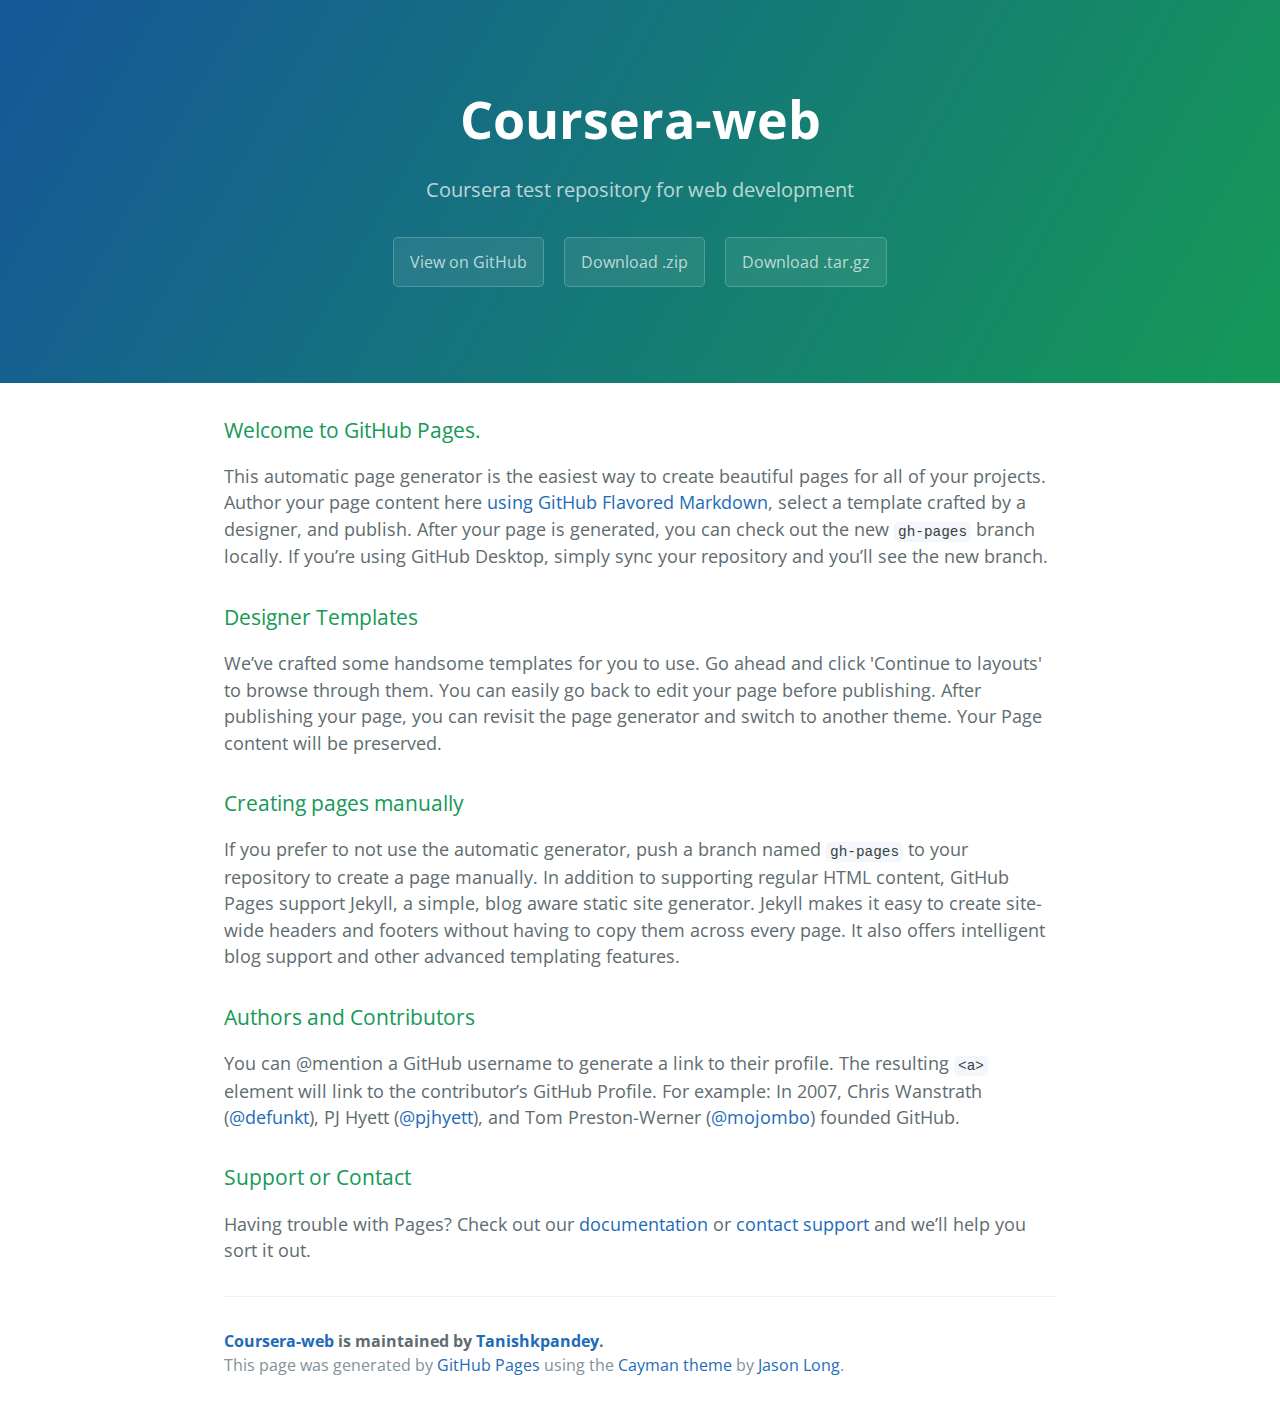
<file: index.html>
<!DOCTYPE html>
<html lang="en-us">
  <head>
    <meta charset="UTF-8">
    <title>Coursera-web by Tanishkpandey</title>
    <meta name="viewport" content="width=device-width, initial-scale=1">
    <link rel="stylesheet" type="text/css" href="stylesheets/normalize.css" media="screen">
    <link href='https://fonts.googleapis.com/css?family=Open+Sans:400,700' rel='stylesheet' type='text/css'>
    <link rel="stylesheet" type="text/css" href="stylesheets/stylesheet.css" media="screen">
    <link rel="stylesheet" type="text/css" href="stylesheets/github-light.css" media="screen">
  </head>
  <body>
    <section class="page-header">
      <h1 class="project-name">Coursera-web</h1>
      <h2 class="project-tagline">Coursera test repository for web development</h2>
      <a href="https://github.com/Tanishkpandey/Coursera-web" class="btn">View on GitHub</a>
      <a href="https://github.com/Tanishkpandey/Coursera-web/zipball/master" class="btn">Download .zip</a>
      <a href="https://github.com/Tanishkpandey/Coursera-web/tarball/master" class="btn">Download .tar.gz</a>
    </section>

    <section class="main-content">
      <h3>
<a id="welcome-to-github-pages" class="anchor" href="#welcome-to-github-pages" aria-hidden="true"><span aria-hidden="true" class="octicon octicon-link"></span></a>Welcome to GitHub Pages.</h3>
<p>This automatic page generator is the easiest way to create beautiful pages for all of your projects. Author your page content here <a href="https://guides.github.com/features/mastering-markdown/">using GitHub Flavored Markdown</a>, select a template crafted by a designer, and publish. After your page is generated, you can check out the new <code>gh-pages</code> branch locally. If you’re using GitHub Desktop, simply sync your repository and you’ll see the new branch.</p>
<h3>
<a id="designer-templates" class="anchor" href="#designer-templates" aria-hidden="true"><span aria-hidden="true" class="octicon octicon-link"></span></a>Designer Templates</h3>
<p>We’ve crafted some handsome templates for you to use. Go ahead and click 'Continue to layouts' to browse through them. You can easily go back to edit your page before publishing. After publishing your page, you can revisit the page generator and switch to another theme. Your Page content will be preserved.</p>
<h3>
<a id="creating-pages-manually" class="anchor" href="#creating-pages-manually" aria-hidden="true"><span aria-hidden="true" class="octicon octicon-link"></span></a>Creating pages manually</h3>
<p>If you prefer to not use the automatic generator, push a branch named <code>gh-pages</code> to your repository to create a page manually. In addition to supporting regular HTML content, GitHub Pages support Jekyll, a simple, blog aware static site generator. Jekyll makes it easy to create site-wide headers and footers without having to copy them across every page. It also offers intelligent blog support and other advanced templating features.</p>
<h3>
<a id="authors-and-contributors" class="anchor" href="#authors-and-contributors" aria-hidden="true"><span aria-hidden="true" class="octicon octicon-link"></span></a>Authors and Contributors</h3>
<p>You can @mention a GitHub username to generate a link to their profile. The resulting <code>&lt;a&gt;</code> element will link to the contributor’s GitHub Profile. For example: In 2007, Chris Wanstrath (<a class="user-mention" data-hovercard-type="user" data-hovercard-url="/users/defunkt/hovercard" data-octo-click="hovercard-link-click" data-octo-dimensions="link_type:self" href="https://github.com/defunkt">@defunkt</a>), PJ Hyett (<a class="user-mention" data-hovercard-type="user" data-hovercard-url="/users/pjhyett/hovercard" data-octo-click="hovercard-link-click" data-octo-dimensions="link_type:self" href="https://github.com/pjhyett">@pjhyett</a>), and Tom Preston-Werner (<a class="user-mention" data-hovercard-type="user" data-hovercard-url="/users/mojombo/hovercard" data-octo-click="hovercard-link-click" data-octo-dimensions="link_type:self" href="https://github.com/mojombo">@mojombo</a>) founded GitHub.</p>
<h3>
<a id="support-or-contact" class="anchor" href="#support-or-contact" aria-hidden="true"><span aria-hidden="true" class="octicon octicon-link"></span></a>Support or Contact</h3>
<p>Having trouble with Pages? Check out our <a href="https://help.github.com/pages">documentation</a> or <a href="https://github.com/contact">contact support</a> and we’ll help you sort it out.</p>

      <footer class="site-footer">
        <span class="site-footer-owner"><a href="https://github.com/Tanishkpandey/Coursera-web">Coursera-web</a> is maintained by <a href="https://github.com/Tanishkpandey">Tanishkpandey</a>.</span>

        <span class="site-footer-credits">This page was generated by <a href="https://pages.github.com">GitHub Pages</a> using the <a href="https://github.com/jasonlong/cayman-theme">Cayman theme</a> by <a href="https://twitter.com/jasonlong">Jason Long</a>.</span>
      </footer>

    </section>

  
  </body>
</html>
</file>
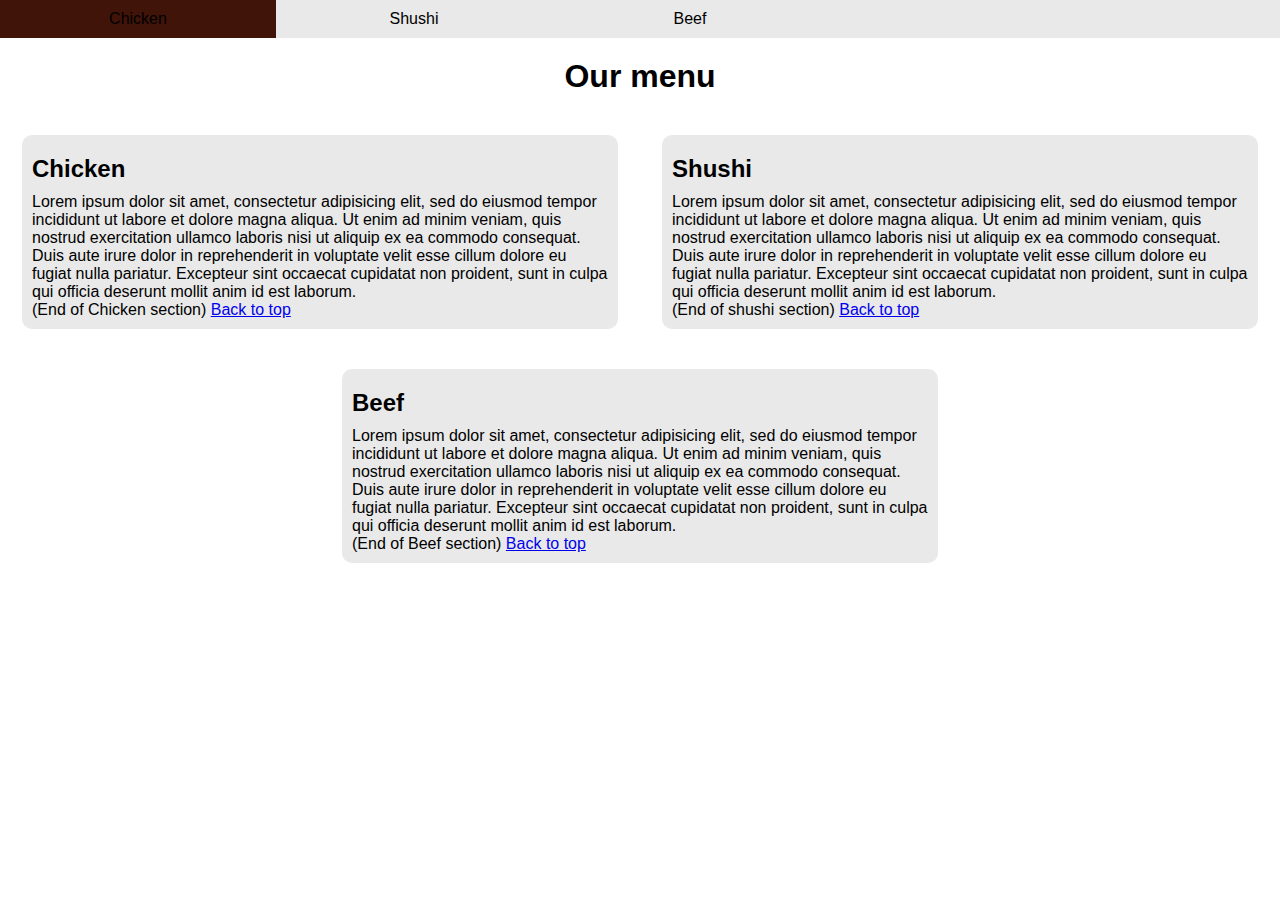
<file: menuitems.html>
<!DOCTYPE html>
<html>
<head>
	<meta charset="utf-8">
	<title>Menu Items</title>
	 <meta name="viewport" content="width=device-width, initial-scale=1.0">
	<style type="text/css">
		html
		{
			scroll-behavior: smooth;
		}
		*
		{
			margin: 0px;
			padding: 0px;
			/*border:1px solid black;*/
		}
	#hamnav {
  width: 100%;
  background: #e9e9e9;
  /* Optional */
  position: sticky;
  top: 0;
}

/* Hide Hamburger */
#hamnav label, #hamburger { display: none; }

/* Horizontal Menu Items */
#hamitems { display: flex; }
#hamitems a {
  width: 20%; /* 100% / 5 tabs = 20% */
  padding: 10px;
  color: #000000;
  text-decoration: none;
  text-align: center;
}
#hamitems a:hover {
  background: #401408;
}

/* [ON SMALL SCREENS] */
@media screen and (max-width: 768px){
  /* Show Hamburger Icon */
  #hamnav label { 
    display: inline-block; 
    color: #000000;
    background: #a02620;
    font-style: normal;
    font-size: 1.2em;
    padding: 10px;
  }

  /* Break down menu items into vertical */
  #hamitems a {
    box-sizing: border-box;
    display: block;
    width: 100%;
    border-top: 1px solid #333;
  }

  /* Toggle Show/Hide Menu */
  #hamitems { display: none; }
  #hamnav input:checked ~ #hamitems { display: block; }
}

/* [DOES NOT MATTER] */
html, body {
  padding: 0;
  margin: 0;
  font-family: arial, sans-serif;
}
.item
{
	width: 45%;
	margin: 20px;
	background-color: #e9e9e9;
	padding: 10px;
    border-radius: 10px;
}	
.items
{
	display: flex;
	flex-direction: row;
	flex-wrap: wrap;
	justify-content: space-around;
	align-items: center;

	
}
h1
{
	text-align: center;
	margin: 20px;
}
h2
{
	margin: 10px 0px;
}
</style>
</head>
<body>
			<!-- The navigation bar -->
	    <nav id="hamnav">
      <!-- [THE HAMBURGER] -->
      <label for="hamburger">&#9776;</label>
      <input type="checkbox" id="hamburger"/>
 
      <!-- [MENU ITEMS] -->
      <div id="hamitems">
        <a href="#chi">Chicken</a>
        <a href="#shu">Shushi</a>
        <a href="#bee">Beef</a>
      </div>
    </nav>
    		<!-- End of navigation bar -->
    		<!-- Start of menu-->
	<div class="container">
		<h1 id="top">Our menu</h1>
		<div class="items">
		<div class="item">
			<h2><a id ="chi">Chicken</a></h2>
			<p>Lorem ipsum dolor sit amet, consectetur adipisicing elit, sed do eiusmod
			tempor incididunt ut labore et dolore magna aliqua. Ut enim ad minim veniam,
			quis nostrud exercitation ullamco laboris nisi ut aliquip ex ea commodo
			consequat. Duis aute irure dolor in reprehenderit in voluptate velit esse
			cillum dolore eu fugiat nulla pariatur. Excepteur sint occaecat cupidatat non
			proident, sunt in culpa qui officia deserunt mollit anim id est laborum.<br>
			(End of Chicken section)
			<a href="#top">Back to top</a>
		</p>
		</div>
		<div class="item">
			<h2><a id ="shu">Shushi</a></h2>
			<p>Lorem ipsum dolor sit amet, consectetur adipisicing elit, sed do eiusmod
			tempor incididunt ut labore et dolore magna aliqua. Ut enim ad minim veniam,
			quis nostrud exercitation ullamco laboris nisi ut aliquip ex ea commodo
			consequat. Duis aute irure dolor in reprehenderit in voluptate velit esse
			cillum dolore eu fugiat nulla pariatur. Excepteur sint occaecat cupidatat non
			proident, sunt in culpa qui officia deserunt mollit anim id est laborum.<br>
			(End of shushi section)
			<a href="#top">Back to top</a>
		</p>
		</div>
		<div class="item">
			<h2><a id ="bee">Beef</a></h2>
			<p>Lorem ipsum dolor sit amet, consectetur adipisicing elit, sed do eiusmod
			tempor incididunt ut labore et dolore magna aliqua. Ut enim ad minim veniam,
			quis nostrud exercitation ullamco laboris nisi ut aliquip ex ea commodo
			consequat. Duis aute irure dolor in reprehenderit in voluptate velit esse
			cillum dolore eu fugiat nulla pariatur. Excepteur sint occaecat cupidatat non
			proident, sunt in culpa qui officia deserunt mollit anim id est laborum.<br>
			(End of Beef section)
			<a href="#top">Back to top</a>
		</p>
		</div>
	</div>
	</div>				
						<!-- End of menu -->
</body>
</html>
</file>
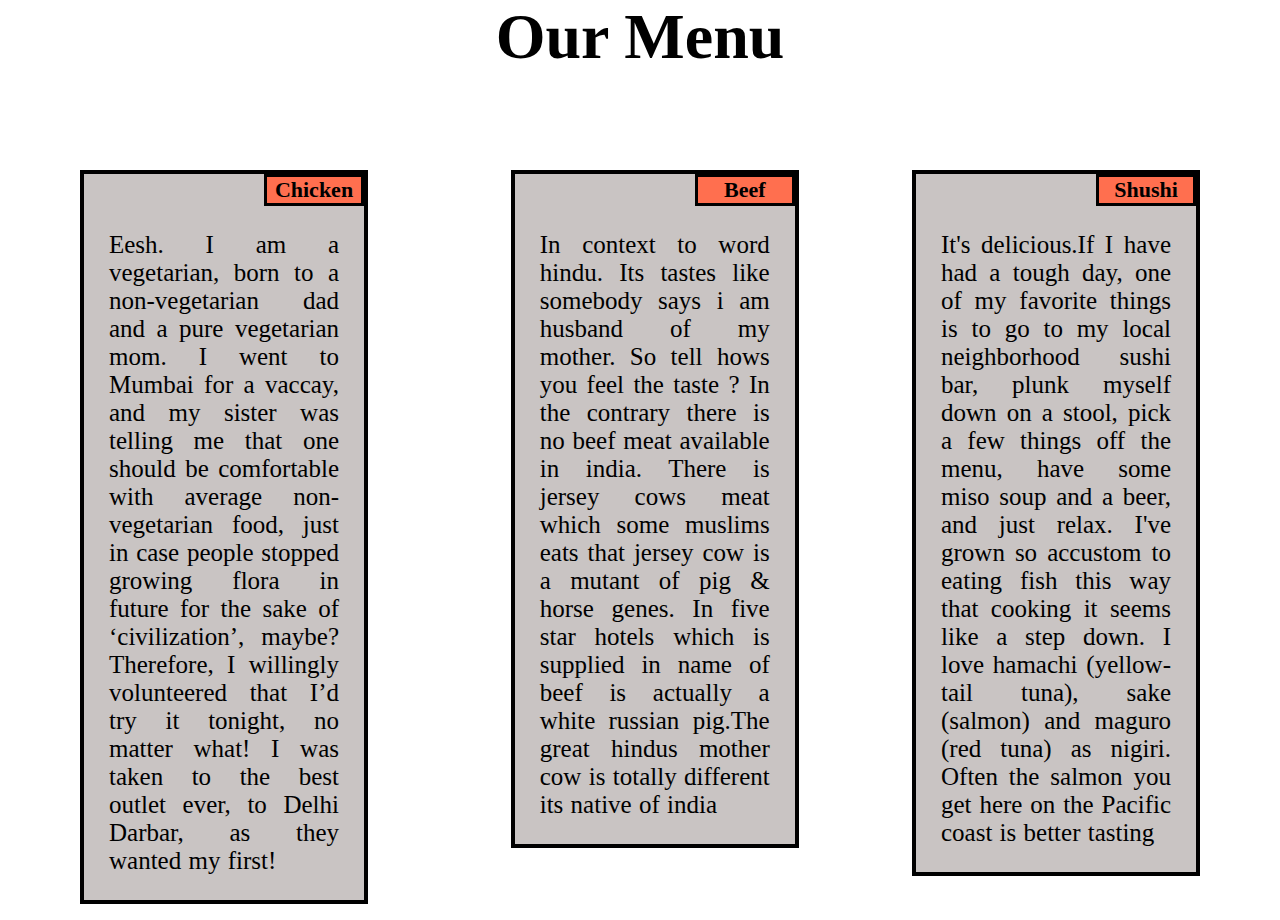
<file: module2solution/module2.html>
<!DOCTYPE html>
<html>
<head>
	<meta charset="utf-8">
	<meta name="viewport" content="width=devive-width, initial-scale=1">
	<title> Responsive </title>
	<style type="text/css">
	* {
		box-sizing: border-box;
	}
	body{
		font-family: comic sans ms;
		margin: auto;
		width: 90%;
	}
	p{
		padding: 25px;
		text-align: justify;
		word-spacing: 1px; 
		margin:0;
	}
	h1{
		text-align: center;
		text-transform: capitalize;
		font-size: 4rem;
		margin-top: 0px;
		margin-bottom: 5rem;
	}
	section{
		border: 4px solid black;
		width: 100%;
		float: left;
		font-size: 20px;
		background-color: #c9c4c3;
		margin-bottom: 2rem;


	}
	div{
		width: 100%;
		margin: 0;
		overflow: hidden;
		padding: 0px;
		}
	.name{
		border: 3px solid black;
		margin: 0;
		padding: 0;
		width: 100px;
		background-color: #ff6f4f;
		margin-bottom: 0px;
		float: right;
		font-size: 22px;
		font-weight: bold;
	}

	/* Inserting media queries */
/* --------------------- For medium devives --------------------- */
		@media (min-width: 768px) and (max-width: 991px)
		{
			.col-md-1, .col-md-2, .col-md-3,.col-md-4,.col-md-5,.col-md-6,.col-md-7,.col-md-8,.col-md-9,.col-md-10,.col-md-11,.col-md-12
			{
				
				border: 3px solid black;

			}
			section{
				margin: 1rem;


			}
			body{
				width:90%;
			}
			.chi{
				float: left;
				
					
			}
			.be{
				float: right;
				
				
				
			}
			
			.col-md-1{
				width: 8.33md
			}
			.col-md-2{
				width: 16.66%;
			}
			.col-md-3{
				width: 25%;
			}
			.col-md-4{
				width: 33%;
			}
			.col-md-5{
				width: 41.66%;
			}
			.col-md-6{
				width: 45%;
			}
			.col-md-7{
				width: 58.33%;
			}
			.col-md-8{
				width: 66.66%;
			}
			.col-md-9{
				width: 74.99%;
			}
			.col-md-10{
				width: 83.33%;
			}
			.col-md-11{
				width: 91.66%;
			}
			.col-md-12{
				width: 80%;
			}
		}
/* --------------------- For large devives --------------------- */
		@media (min-width: 992px) 
		{
			.col-lg-1, .col-lg-2, .col-lg-3,.col-lg-4,.col-lg-5,.col-lg-6,.col-lg-7,.col-lg-8,.col-lg-9,.col-lg-10,.col-lg-11,.col-lg-12
			{
				
				border: 4px solid black;

			}
			section{
				margin: 1rem;
				font-size: 25px;
			}
			.s1{
				float: left;
			}
			.s3{
				float: right;
			}
			.s2{
				margin-left:11%;
			}
			body{
				width:90%;
				margin:auto;
			}
			.col-lg-1{
				width: 8.33%;
			}
			.col-lg-2{
				width: 16.66%;
			}
			.col-lg-3{
				width: 25%;
			}
			.col-lg-4{
				width: 33%;
			}
			.col-lg-5{
				width: 41.66%;
			}
			.col-lg-6{
				width: 45%;
			}
			.col-lg-7{
				width: 58.33%;
			}
			.col-lg-8{
				width: 66.66%;
			}
			.col-lg-9{
				width: 74.99%;
			}
			.col-lg-10{
				width: 83.33%;
			}
			.col-lg-11{
				width: 91.66%;
			}
			.col-lg-12{
				width: 80%;
			}
		}		
	</style>
</head>

<body>
<h1>Our menu</h1>

<section class="col-md-6 chi col-lg-3 s1">
<div class="name" align="center" >Chicken</div>
<div>
<p>
	<!-- --------this text is for Chicken-------- -->
Eesh. I am a vegetarian, born to a non-vegetarian dad and a pure vegetarian mom.
I went to Mumbai for a vaccay, and my sister was telling me that one should be comfortable with average non-vegetarian food, just in case people stopped growing flora in future for the sake of ‘civilization’, maybe? Therefore, I willingly volunteered that I’d try it tonight, no matter what!
I was taken to the best outlet ever, to Delhi Darbar, as they wanted my first!
</p>
</div>
</section>
<section class="col-md-6 be col-lg-3 s2">
<div class="name" align="center"> Beef</div>
<div>
<p>
	<!-- --------this text is for beef-------- -->
In context to word hindu. Its tastes like somebody says i am husband of my mother. So tell hows you feel the taste ?
In the contrary there is no beef meat available in india. There is jersey cows meat which some muslims eats that jersey cow is a mutant of pig & horse genes. In five star hotels which is supplied in name of beef is actually a white russian pig.The great hindus mother cow is totally different its native of india 
</p>
</div>
</section>
<section class="col-lg-3 s3">
<div class="name " align="center ">Shushi</div>
<div>
<p>
	<!-- --------this text is for shushi-------- -->
It's delicious.If I have had a tough day, one of my favorite things is to go to my local neighborhood sushi bar, plunk myself down on a stool, pick a few things off the menu, have some miso soup and a beer, and just relax.
I've grown so accustom to eating fish this way that cooking it seems like a step down. I love hamachi (yellow-tail tuna), sake (salmon) and maguro (red tuna) as nigiri. Often the salmon you get here on the Pacific coast is better tasting 
</p>
</div>
</section>
</body>
</html>
</file>
<file: stylesheets/stylesheet.css>
* {
  box-sizing: border-box; }

body {
  padding: 0;
  margin: 0;
  font-family: "Open Sans", "Helvetica Neue", Helvetica, Arial, sans-serif;
  font-size: 16px;
  line-height: 1.5;
  color: #606c71; }

a {
  color: #1e6bb8;
  text-decoration: none; }
  a:hover {
    text-decoration: underline; }

.btn {
  display: inline-block;
  margin-bottom: 1rem;
  color: rgba(255, 255, 255, 0.7);
  background-color: rgba(255, 255, 255, 0.08);
  border-color: rgba(255, 255, 255, 0.2);
  border-style: solid;
  border-width: 1px;
  border-radius: 0.3rem;
  transition: color 0.2s, background-color 0.2s, border-color 0.2s; }
  .btn + .btn {
    margin-left: 1rem; }

.btn:hover {
  color: rgba(255, 255, 255, 0.8);
  text-decoration: none;
  background-color: rgba(255, 255, 255, 0.2);
  border-color: rgba(255, 255, 255, 0.3); }

@media screen and (min-width: 64em) {
  .btn {
    padding: 0.75rem 1rem; } }

@media screen and (min-width: 42em) and (max-width: 64em) {
  .btn {
    padding: 0.6rem 0.9rem;
    font-size: 0.9rem; } }

@media screen and (max-width: 42em) {
  .btn {
    display: block;
    width: 100%;
    padding: 0.75rem;
    font-size: 0.9rem; }
    .btn + .btn {
      margin-top: 1rem;
      margin-left: 0; } }

.page-header {
  color: #fff;
  text-align: center;
  background-color: #159957;
  background-image: linear-gradient(120deg, #155799, #159957); }

@media screen and (min-width: 64em) {
  .page-header {
    padding: 5rem 6rem; } }

@media screen and (min-width: 42em) and (max-width: 64em) {
  .page-header {
    padding: 3rem 4rem; } }

@media screen and (max-width: 42em) {
  .page-header {
    padding: 2rem 1rem; } }

.project-name {
  margin-top: 0;
  margin-bottom: 0.1rem; }

@media screen and (min-width: 64em) {
  .project-name {
    font-size: 3.25rem; } }

@media screen and (min-width: 42em) and (max-width: 64em) {
  .project-name {
    font-size: 2.25rem; } }

@media screen and (max-width: 42em) {
  .project-name {
    font-size: 1.75rem; } }

.project-tagline {
  margin-bottom: 2rem;
  font-weight: normal;
  opacity: 0.7; }

@media screen and (min-width: 64em) {
  .project-tagline {
    font-size: 1.25rem; } }

@media screen and (min-width: 42em) and (max-width: 64em) {
  .project-tagline {
    font-size: 1.15rem; } }

@media screen and (max-width: 42em) {
  .project-tagline {
    font-size: 1rem; } }

.main-content :first-child {
  margin-top: 0; }
.main-content img {
  max-width: 100%; }
.main-content h1, .main-content h2, .main-content h3, .main-content h4, .main-content h5, .main-content h6 {
  margin-top: 2rem;
  margin-bottom: 1rem;
  font-weight: normal;
  color: #159957; }
.main-content p {
  margin-bottom: 1em; }
.main-content code {
  padding: 2px 4px;
  font-family: Consolas, "Liberation Mono", Menlo, Courier, monospace;
  font-size: 0.9rem;
  color: #383e41;
  background-color: #f3f6fa;
  border-radius: 0.3rem; }
.main-content pre {
  padding: 0.8rem;
  margin-top: 0;
  margin-bottom: 1rem;
  font: 1rem Consolas, "Liberation Mono", Menlo, Courier, monospace;
  color: #567482;
  word-wrap: normal;
  background-color: #f3f6fa;
  border: solid 1px #dce6f0;
  border-radius: 0.3rem; }
  .main-content pre > code {
    padding: 0;
    margin: 0;
    font-size: 0.9rem;
    color: #567482;
    word-break: normal;
    white-space: pre;
    background: transparent;
    border: 0; }
.main-content .highlight {
  margin-bottom: 1rem; }
  .main-content .highlight pre {
    margin-bottom: 0;
    word-break: normal; }
.main-content .highlight pre, .main-content pre {
  padding: 0.8rem;
  overflow: auto;
  font-size: 0.9rem;
  line-height: 1.45;
  border-radius: 0.3rem; }
.main-content pre code, .main-content pre tt {
  display: inline;
  max-width: initial;
  padding: 0;
  margin: 0;
  overflow: initial;
  line-height: inherit;
  word-wrap: normal;
  background-color: transparent;
  border: 0; }
  .main-content pre code:before, .main-content pre code:after, .main-content pre tt:before, .main-content pre tt:after {
    content: normal; }
.main-content ul, .main-content ol {
  margin-top: 0; }
.main-content blockquote {
  padding: 0 1rem;
  margin-left: 0;
  color: #819198;
  border-left: 0.3rem solid #dce6f0; }
  .main-content blockquote > :first-child {
    margin-top: 0; }
  .main-content blockquote > :last-child {
    margin-bottom: 0; }
.main-content table {
  display: block;
  width: 100%;
  overflow: auto;
  word-break: normal;
  word-break: keep-all; }
  .main-content table th {
    font-weight: bold; }
  .main-content table th, .main-content table td {
    padding: 0.5rem 1rem;
    border: 1px solid #e9ebec; }
.main-content dl {
  padding: 0; }
  .main-content dl dt {
    padding: 0;
    margin-top: 1rem;
    font-size: 1rem;
    font-weight: bold; }
  .main-content dl dd {
    padding: 0;
    margin-bottom: 1rem; }
.main-content hr {
  height: 2px;
  padding: 0;
  margin: 1rem 0;
  background-color: #eff0f1;
  border: 0; }

@media screen and (min-width: 64em) {
  .main-content {
    max-width: 64rem;
    padding: 2rem 6rem;
    margin: 0 auto;
    font-size: 1.1rem; } }

@media screen and (min-width: 42em) and (max-width: 64em) {
  .main-content {
    padding: 2rem 4rem;
    font-size: 1.1rem; } }

@media screen and (max-width: 42em) {
  .main-content {
    padding: 2rem 1rem;
    font-size: 1rem; } }

.site-footer {
  padding-top: 2rem;
  margin-top: 2rem;
  border-top: solid 1px #eff0f1; }

.site-footer-owner {
  display: block;
  font-weight: bold; }

.site-footer-credits {
  color: #819198; }

@media screen and (min-width: 64em) {
  .site-footer {
    font-size: 1rem; } }

@media screen and (min-width: 42em) and (max-width: 64em) {
  .site-footer {
    font-size: 1rem; } }

@media screen and (max-width: 42em) {
  .site-footer {
    font-size: 0.9rem; } }
</file>
<file: stylesheets/github-light.css>
/*!
 * GitHub Light v0.4.1
 * Copyright (c) 2012 - 2017 GitHub, Inc.
 * Licensed under MIT (https://github.com/primer/github-syntax-theme-generator/blob/master/LICENSE)
 */

.pl-c /* comment, punctuation.definition.comment, string.comment */ {
  color: #6a737d;
}

.pl-c1 /* constant, entity.name.constant, variable.other.constant, variable.language, support, meta.property-name, support.constant, support.variable, meta.module-reference, markup.raw, meta.diff.header, meta.output */,
.pl-s .pl-v /* string variable */ {
  color: #005cc5;
}

.pl-e /* entity */,
.pl-en /* entity.name */ {
  color: #6f42c1;
}

.pl-smi /* variable.parameter.function, storage.modifier.package, storage.modifier.import, storage.type.java, variable.other */,
.pl-s .pl-s1 /* string source */ {
  color: #24292e;
}

.pl-ent /* entity.name.tag, markup.quote */ {
  color: #22863a;
}

.pl-k /* keyword, storage, storage.type */ {
  color: #d73a49;
}

.pl-s /* string */,
.pl-pds /* punctuation.definition.string, source.regexp, string.regexp.character-class */,
.pl-s .pl-pse .pl-s1 /* string punctuation.section.embedded source */,
.pl-sr /* string.regexp */,
.pl-sr .pl-cce /* string.regexp constant.character.escape */,
.pl-sr .pl-sre /* string.regexp source.ruby.embedded */,
.pl-sr .pl-sra /* string.regexp string.regexp.arbitrary-repitition */ {
  color: #032f62;
}

.pl-v /* variable */,
.pl-smw /* sublimelinter.mark.warning */ {
  color: #e36209;
}

.pl-bu /* invalid.broken, invalid.deprecated, invalid.unimplemented, message.error, brackethighlighter.unmatched, sublimelinter.mark.error */ {
  color: #b31d28;
}

.pl-ii /* invalid.illegal */ {
  color: #fafbfc;
  background-color: #b31d28;
}

.pl-c2 /* carriage-return */ {
  color: #fafbfc;
  background-color: #d73a49;
}

.pl-c2::before /* carriage-return */ {
  content: "^M";
}

.pl-sr .pl-cce /* string.regexp constant.character.escape */ {
  font-weight: bold;
  color: #22863a;
}

.pl-ml /* markup.list */ {
  color: #735c0f;
}

.pl-mh /* markup.heading */,
.pl-mh .pl-en /* markup.heading entity.name */,
.pl-ms /* meta.separator */ {
  font-weight: bold;
  color: #005cc5;
}

.pl-mi /* markup.italic */ {
  font-style: italic;
  color: #24292e;
}

.pl-mb /* markup.bold */ {
  font-weight: bold;
  color: #24292e;
}

.pl-md /* markup.deleted, meta.diff.header.from-file, punctuation.definition.deleted */ {
  color: #b31d28;
  background-color: #ffeef0;
}

.pl-mi1 /* markup.inserted, meta.diff.header.to-file, punctuation.definition.inserted */ {
  color: #22863a;
  background-color: #f0fff4;
}

.pl-mc /* markup.changed, punctuation.definition.changed */ {
  color: #e36209;
  background-color: #ffebda;
}

.pl-mi2 /* markup.ignored, markup.untracked */ {
  color: #f6f8fa;
  background-color: #005cc5;
}

.pl-mdr /* meta.diff.range */ {
  font-weight: bold;
  color: #6f42c1;
}

.pl-ba /* brackethighlighter.tag, brackethighlighter.curly, brackethighlighter.round, brackethighlighter.square, brackethighlighter.angle, brackethighlighter.quote */ {
  color: #586069;
}

.pl-sg /* sublimelinter.gutter-mark */ {
  color: #959da5;
}

.pl-corl /* constant.other.reference.link, string.other.link */ {
  text-decoration: underline;
  color: #032f62;
}
</file>
